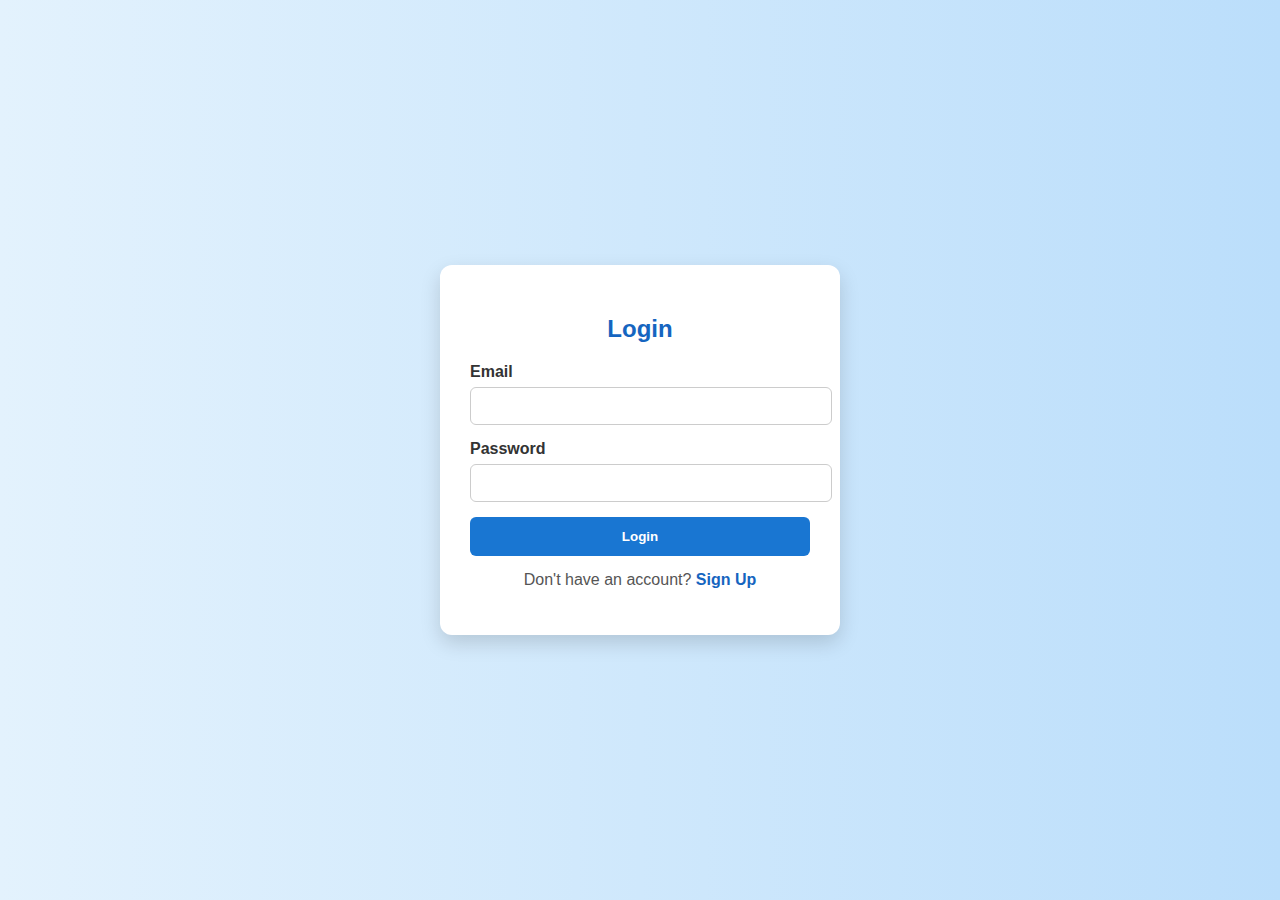
<file: index.html>
<!DOCTYPE html>
<html lang="en">
<head>
  <meta charset="UTF-8" />
  <meta name="viewport" content="width=device-width, initial-scale=1.0" />
  <title>Career Counseling | Login & Signup</title>
  <link rel="stylesheet" href="Index.css" />
  <script src="Index.js"></script>

</head>
<body>
  <div class="container">
    <div class="form-box">
      <h2 id="form-title">Login</h2>

      <form id="auth-form">
        <div class="input-group">
          <label for="email">Email</label>
          <input type="email" id="email" required />
        </div>

        <div class="input-group">
          <label for="password">Password</label>
          <input type="password" id="password" required />
        </div>

        <div class="input-group" id="name-group" style="display: none">
          <label for="name">Full Name</label>
          <input type="text" id="name" />
        </div>

        <button type="submit" class="btn">Login</button>

        <p class="toggle-text">
          Don't have an account?
          <a href="#" id="toggle-link">Sign Up</a>
        </p>
      </form>
    </div>
  </div>

  <script>
    const toggleLink = document.getElementById("toggle-link");
    const formTitle = document.getElementById("form-title");
    const authForm = document.getElementById("auth-form");
    const nameGroup = document.getElementById("name-group");
    const submitBtn = authForm.querySelector(".btn");

    let isLogin = true;

    toggleLink.addEventListener("click", (e) => {
      e.preventDefault();
      isLogin = !isLogin;

      formTitle.textContent = isLogin ? "Login" : "Sign Up";
      toggleLink.textContent = isLogin ? "Sign Up" : "Login";
      submitBtn.textContent = isLogin ? "Login" : "Sign Up";

      nameGroup.style.display = isLogin ? "none" : "block";
    });
  </script>
</body>
</html>
</file>
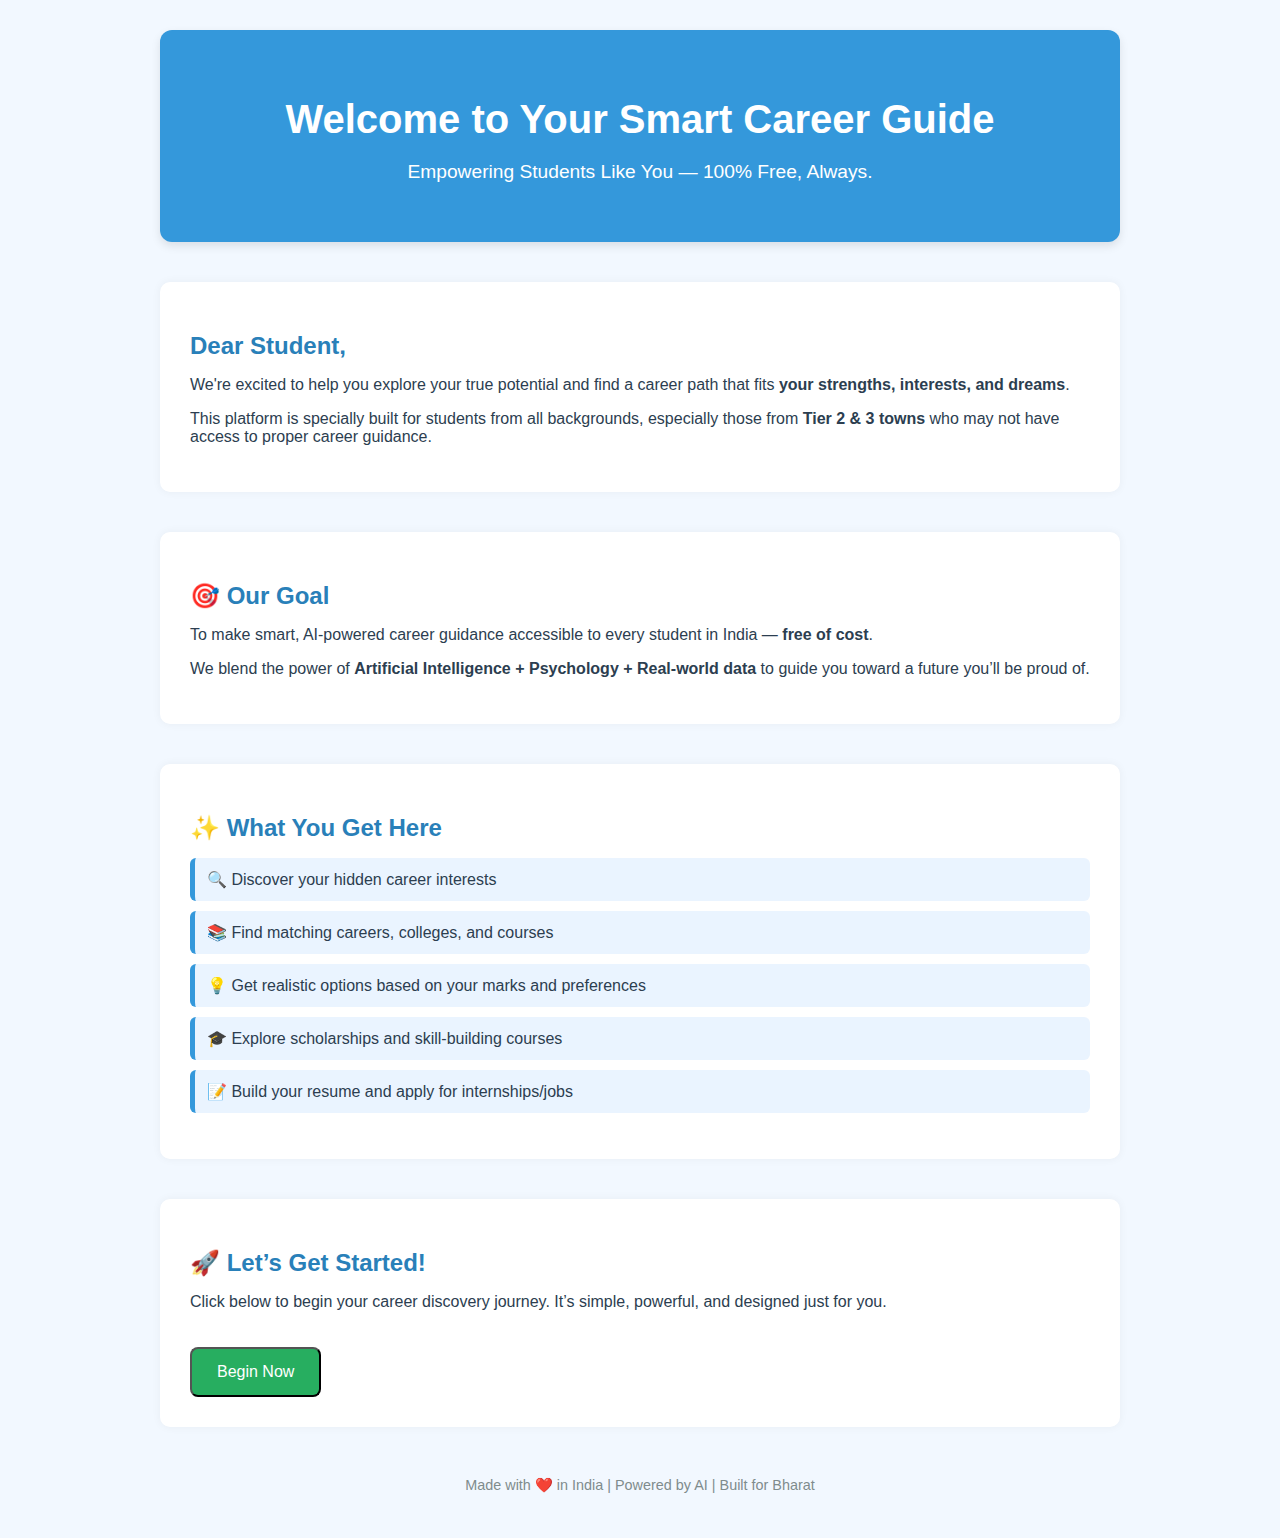
<file: firstpage.html>
<!DOCTYPE html>
<html lang="en">
<head>
  <meta charset="UTF-8" />
  <meta name="viewport" content="width=device-width, initial-scale=1.0"/>
  <title>Welcome | AI Career Counselling</title>
  <link rel="stylesheet" href="firstpag.css" />
</head>
<body>
  <div class="container">
    <header>
      <h1>Welcome to Your Smart Career Guide</h1>
      <p class="tagline">Empowering Students Like You — 100% Free, Always.</p>
    </header>

    <section class="intro">
      <h2>Dear Student,</h2>
      <p>We're excited to help you explore your true potential and find a career path that fits <strong>your strengths, interests, and dreams</strong>.</p>
      <p>This platform is specially built for students from all backgrounds, especially those from <strong>Tier 2 & 3 towns</strong> who may not have access to proper career guidance.</p>
    </section>

    <section class="vision">
      <h2>🎯 Our Goal</h2>
      <p>To make smart, AI-powered career guidance accessible to every student in India — <strong>free of cost</strong>.</p>
      <p>We blend the power of <strong>Artificial Intelligence + Psychology + Real-world data</strong> to guide you toward a future you’ll be proud of.</p>
    </section>

    <section class="features">
      <h2>✨ What You Get Here</h2>
      <ul>
        <li>🔍 Discover your hidden career interests</li>
        <li>📚 Find matching careers, colleges, and courses</li>
        <li>💡 Get realistic options based on your marks and preferences</li>
        <li>🎓 Explore scholarships and skill-building courses</li>
        <li>📝 Build your resume and apply for internships/jobs</li>
      </ul>
    </section>

    <section class="cta">
      <h2>🚀 Let’s Get Started!</h2>
      <p>Click below to begin your career discovery journey. It’s simple, powerful, and designed just for you.</p>
      <!-- <a href="profile.html" class="start-button">Begin Now</a> -->
      <!-- <a href="secondpage.html" class="start-button">Begin Now</a> -->
      <button class="start-button" onclick="window.location.href='secondppage.html'">Begin Now</button>


    </section>

    <footer>
      <p>Made with ❤️ in India | Powered by AI | Built for Bharat</p>
    </footer>
  </div>
</body>
</html>
</file>
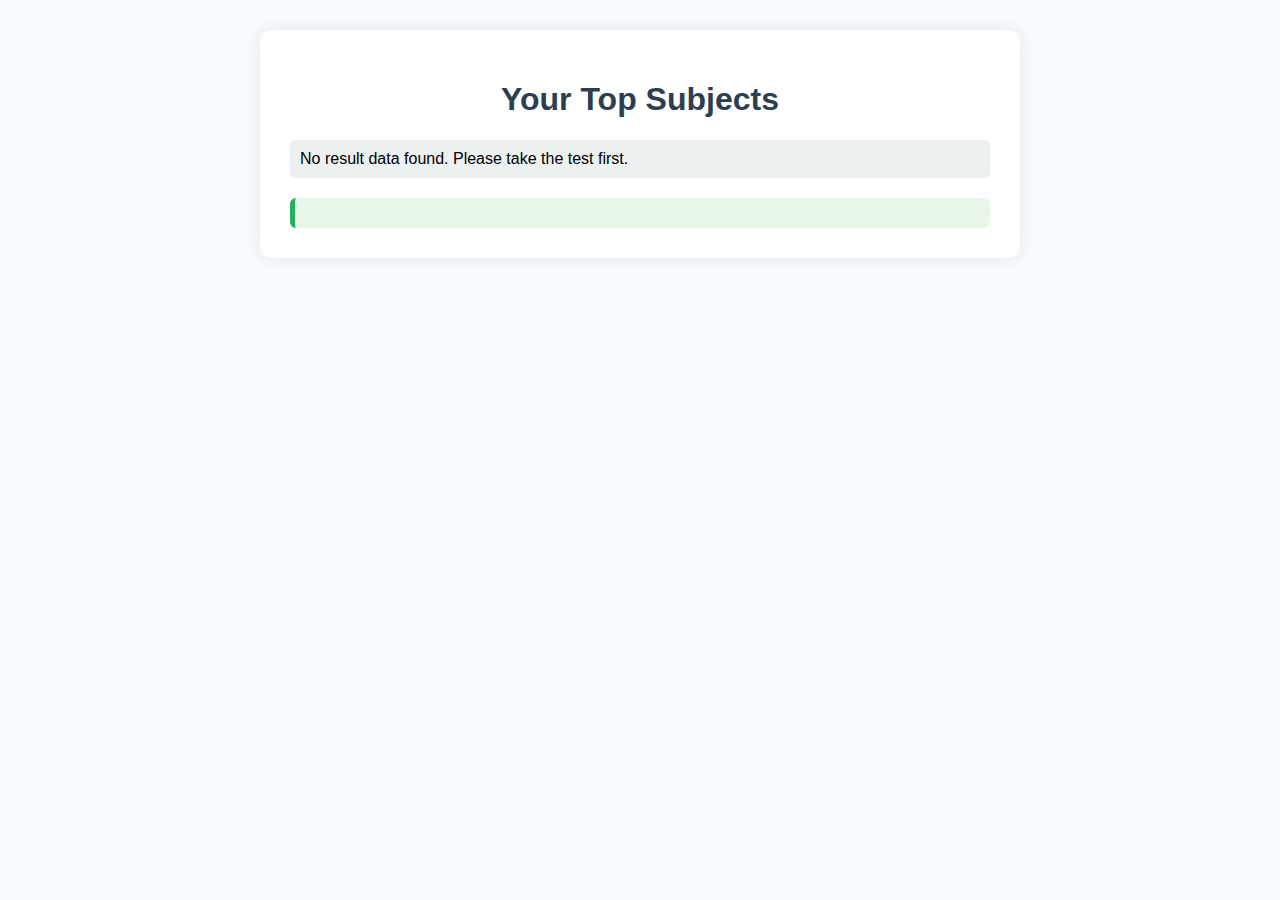
<file: fourpage.html>
<!DOCTYPE html>
<html lang="en">
<head>
  <meta charset="UTF-8" />
  <meta name="viewport" content="width=device-width, initial-scale=1.0"/>
  <title>Career Stream Suggestion</title>
  <style>
    body {
      font-family: 'Segoe UI', sans-serif;
      background-color: #f9fcff;
      margin: 0;
      padding: 30px;
    }
    .container {
      max-width: 700px;
      margin: auto;
      background: white;
      padding: 30px;
      border-radius: 12px;
      box-shadow: 0 0 15px rgba(0,0,0,0.1);
    }
    h1, h2 {
      color: #2c3e50;
      text-align: center;
    }
    ul {
      list-style: none;
      padding: 0;
    }
    li {
      background: #ecf0f1;
      margin: 8px 0;
      padding: 10px;
      border-radius: 5px;
    }
    .suggestion {
      background: #e8f5e9;
      border-left: 5px solid #27ae60;
      padding: 15px;
      font-size: 16px;
      margin-top: 20px;
      border-radius: 6px;
    }
  </style>
</head>
<body>
  <div class="container">
    <h1>Your Top Subjects</h1>
    <ul id="subjectList"></ul>
    <div id="careerSuggestion" class="suggestion"></div>
  </div>

  <script>
    const subjectList = document.getElementById('subjectList');
    const suggestionBox = document.getElementById('careerSuggestion');

    // Get data from localStorage
    const topSubjects = JSON.parse(localStorage.getItem("topSubjects")) || [];

    if (topSubjects.length === 0) {
      subjectList.innerHTML = "<li>No result data found. Please take the test first.</li>";
    } else {
      // Show top 3 subjects
      topSubjects.slice(0, 3).forEach(subject => {
        subjectList.innerHTML += `<li>${subject}</li>`;
      });

      const top = topSubjects[0];
      let suggestion = "";

      switch(top) {
        case "Mathematics":
          suggestion = "📘 Based on your top subject <strong>Mathematics</strong>, consider streams like <strong>B.Sc (Mathematics), Engineering, Actuarial Science, Data Science, or Commerce with Maths</strong>.";
          break;
        case "Hindi":
          suggestion = "📗 Your top subject is <strong>Hindi</strong>. You can pursue careers in <strong>Journalism, Literature, Translation, Civil Services, or Teaching</strong>.";
          break;
        case "English":
          suggestion = "📙 Excelling in <strong>English</strong> opens doors to <strong>Content Writing, Journalism, Teaching, Public Relations, or Law</strong>.";
          break;
        case "Social Studies":
          suggestion = "📕 With <strong>Social Studies</strong> as your strength, you might consider <strong>Commerce, Humanities, Law, Political Science, or Civil Services</strong>.";
          break;
        case "Physics":
          suggestion = "🔬 Your strength in <strong>Physics</strong> suits fields like <strong>Engineering, Research, Architecture, or Physical Sciences</strong>.";
          break;
        case "Chemistry":
          suggestion = "⚗️ Excelling in <strong>Chemistry</strong> can lead you to careers in <strong>Pharmacy, Medicine, Chemical Engineering, or Environmental Science</strong>.";
          break;
        case "Science":
          suggestion = "🔬 With <strong>Science</strong> as your top subject, consider streams like <strong>Medical, Engineering, Biotechnology, or Environmental Science</strong>.";
          break;
        default:
          suggestion = `📘 You're good in <strong>${top}</strong>. Explore career paths related to this subject.`;
          break;
      }

      suggestionBox.innerHTML = suggestion;
    }
  </script>
</body>
</html>
</file>
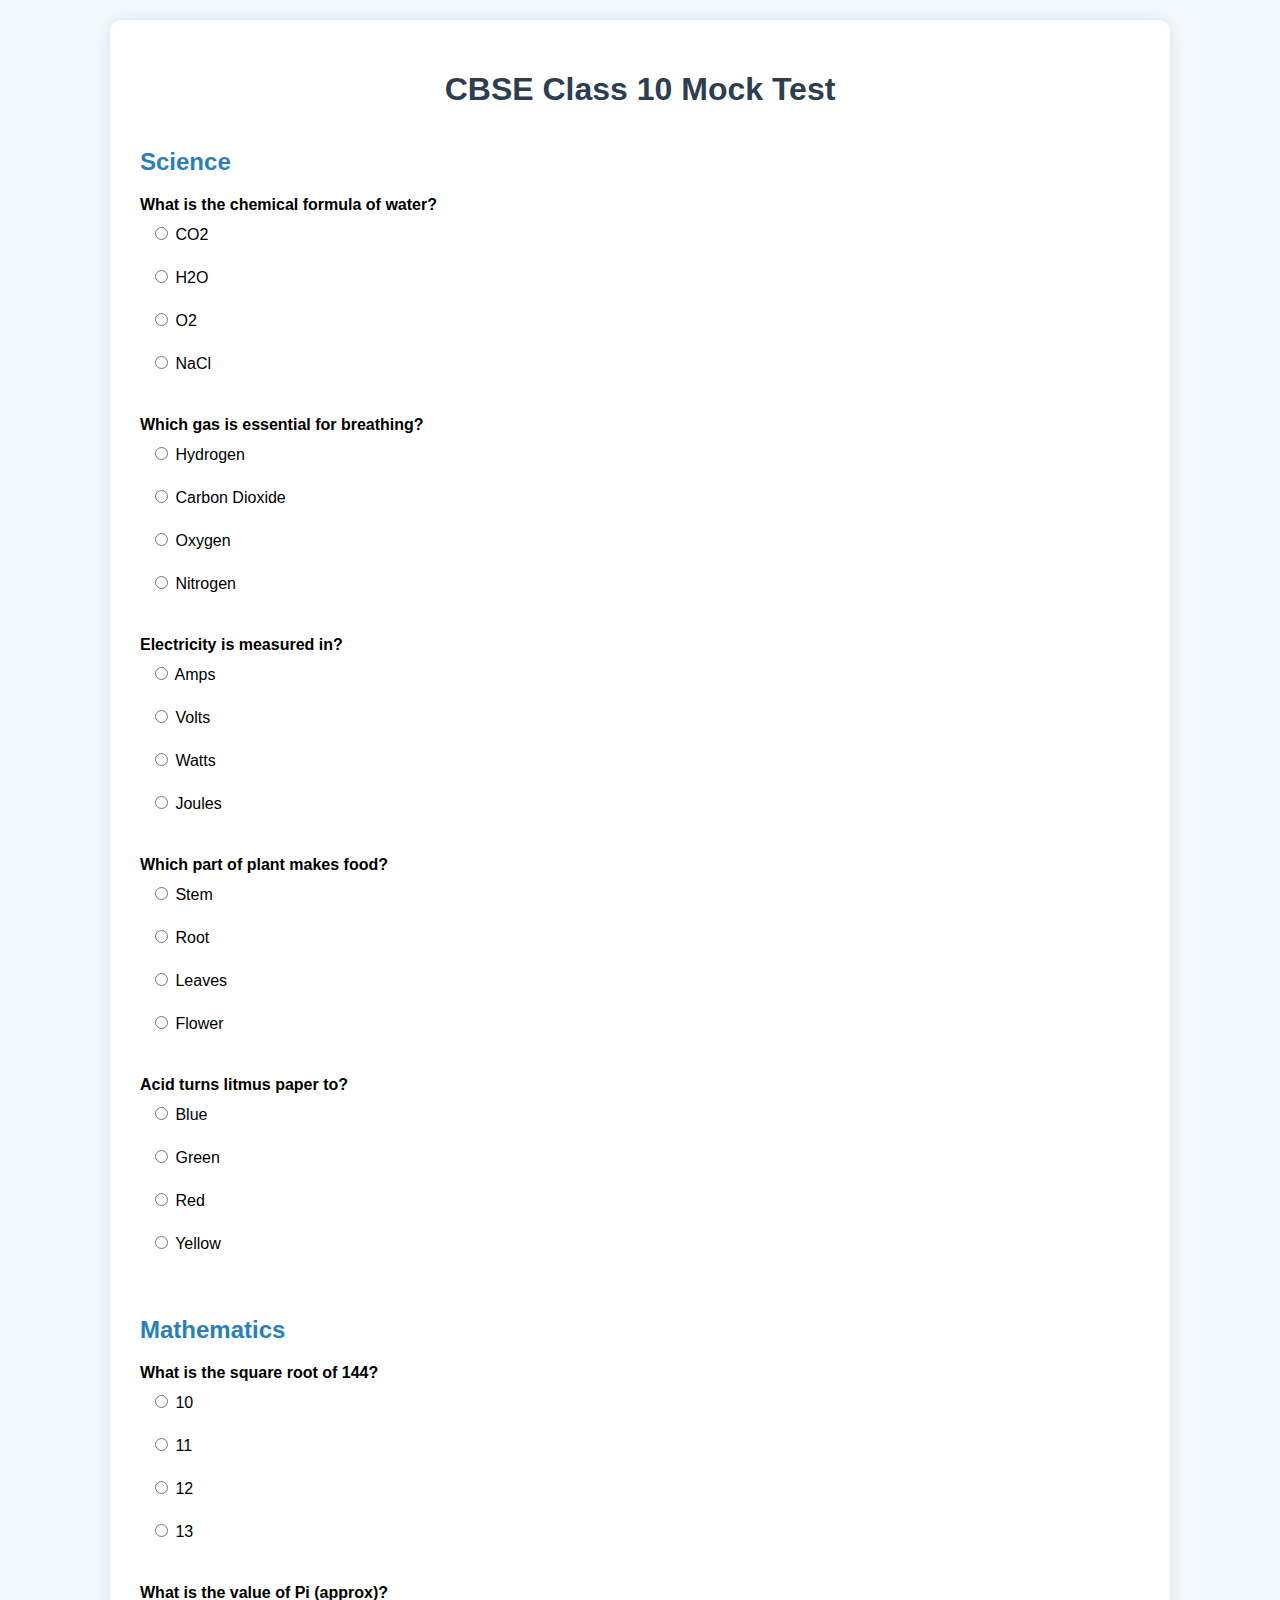
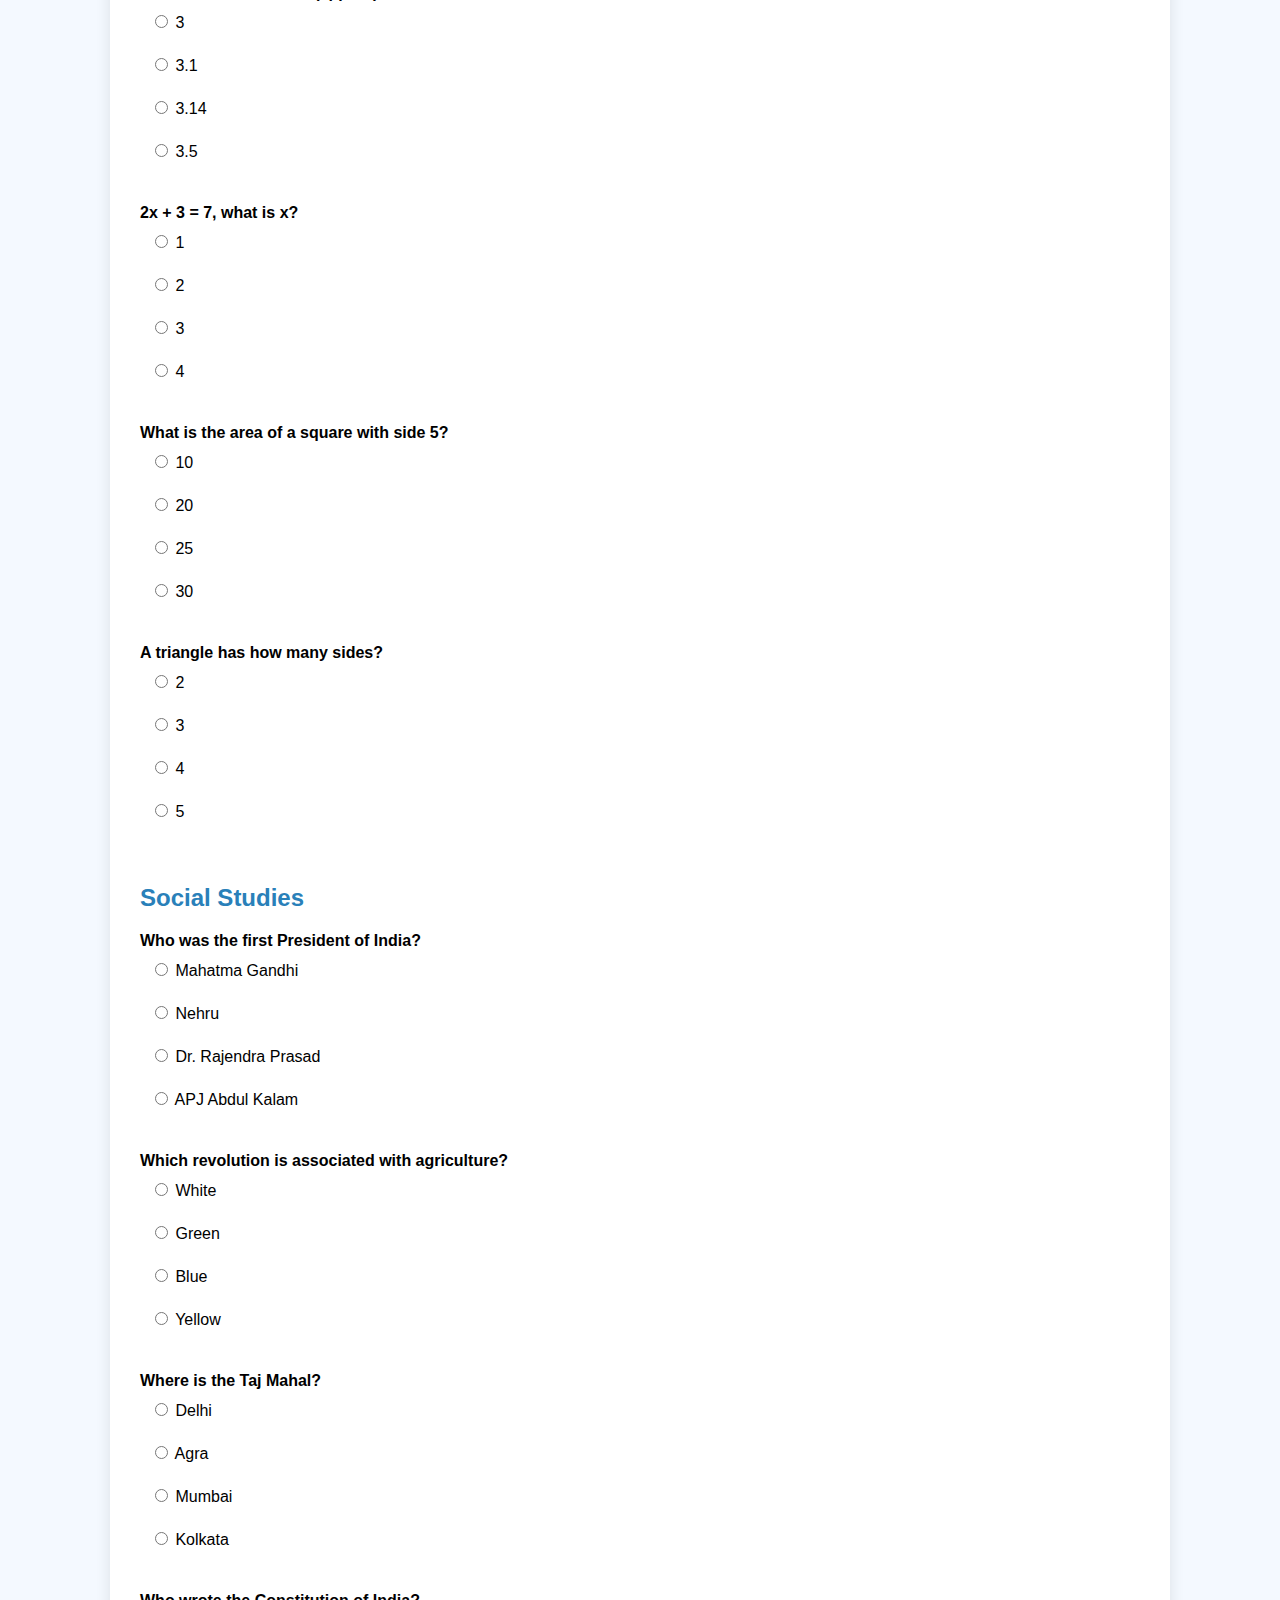
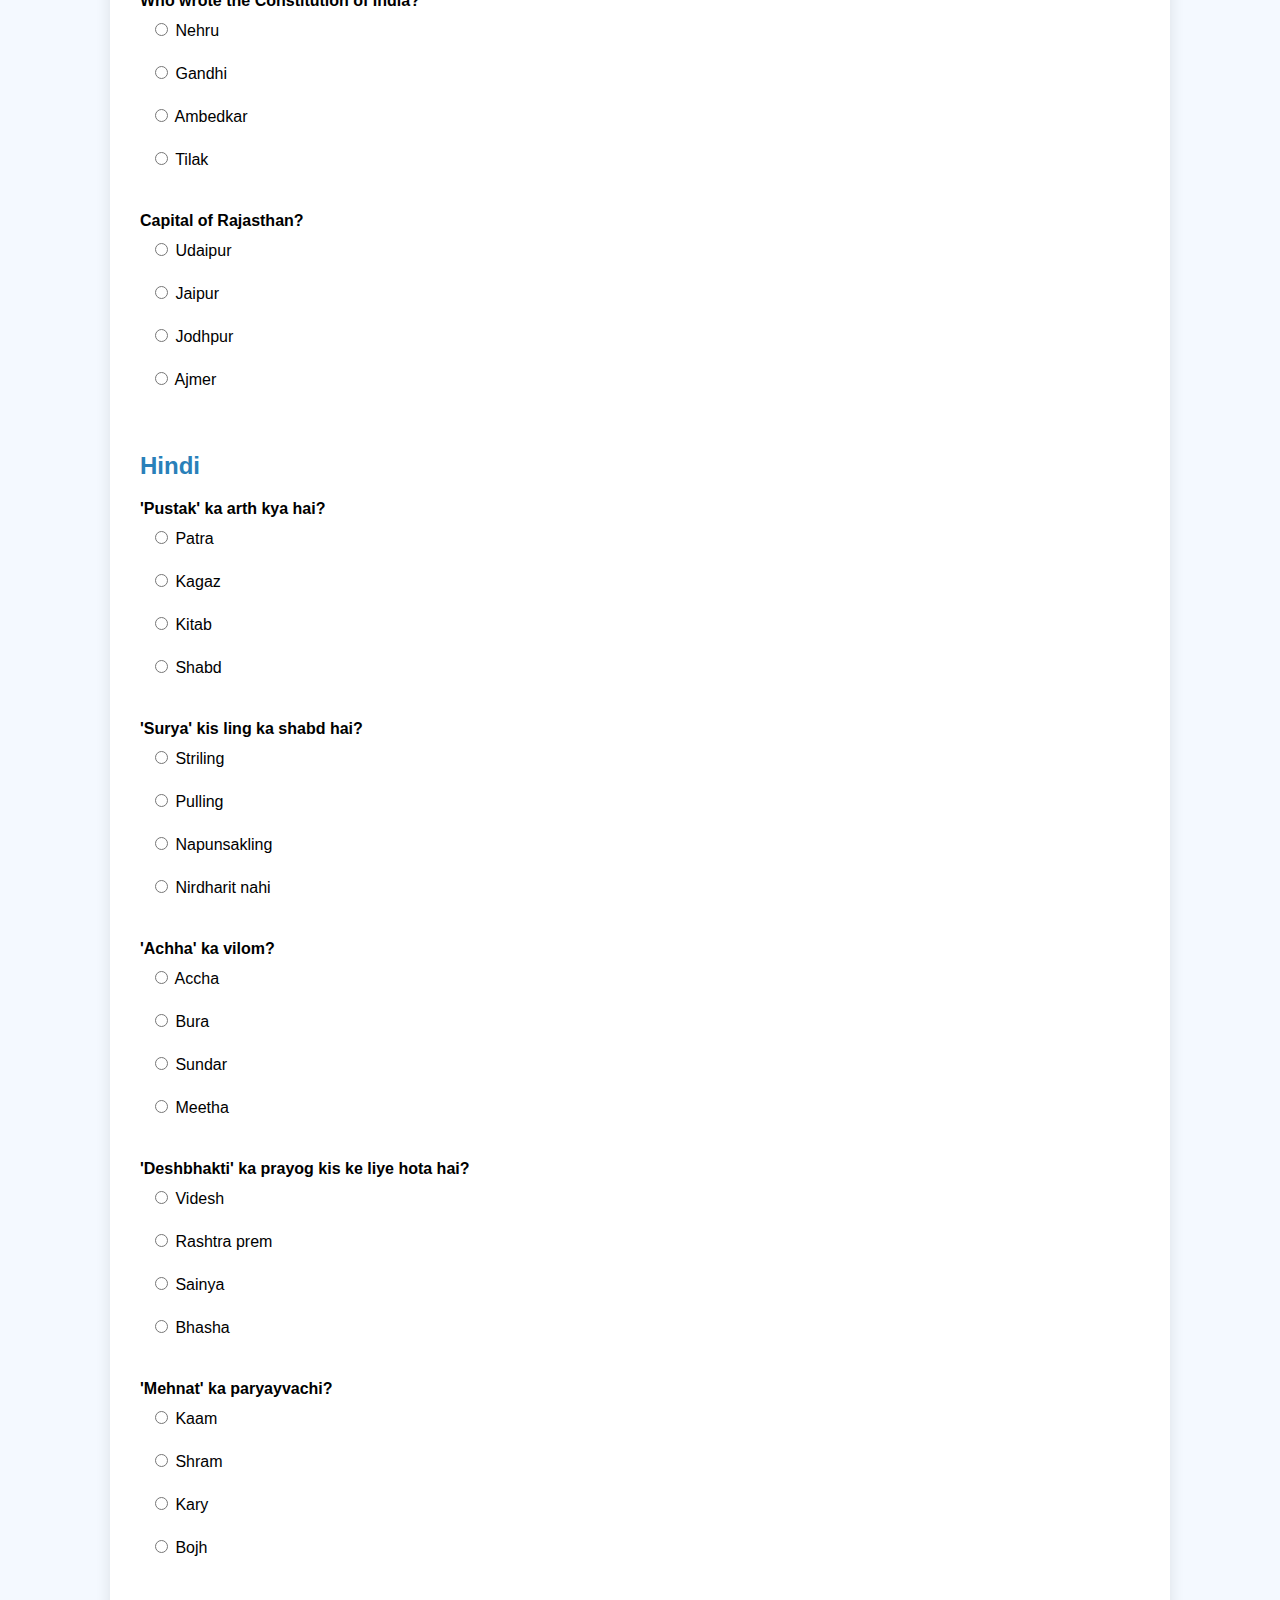
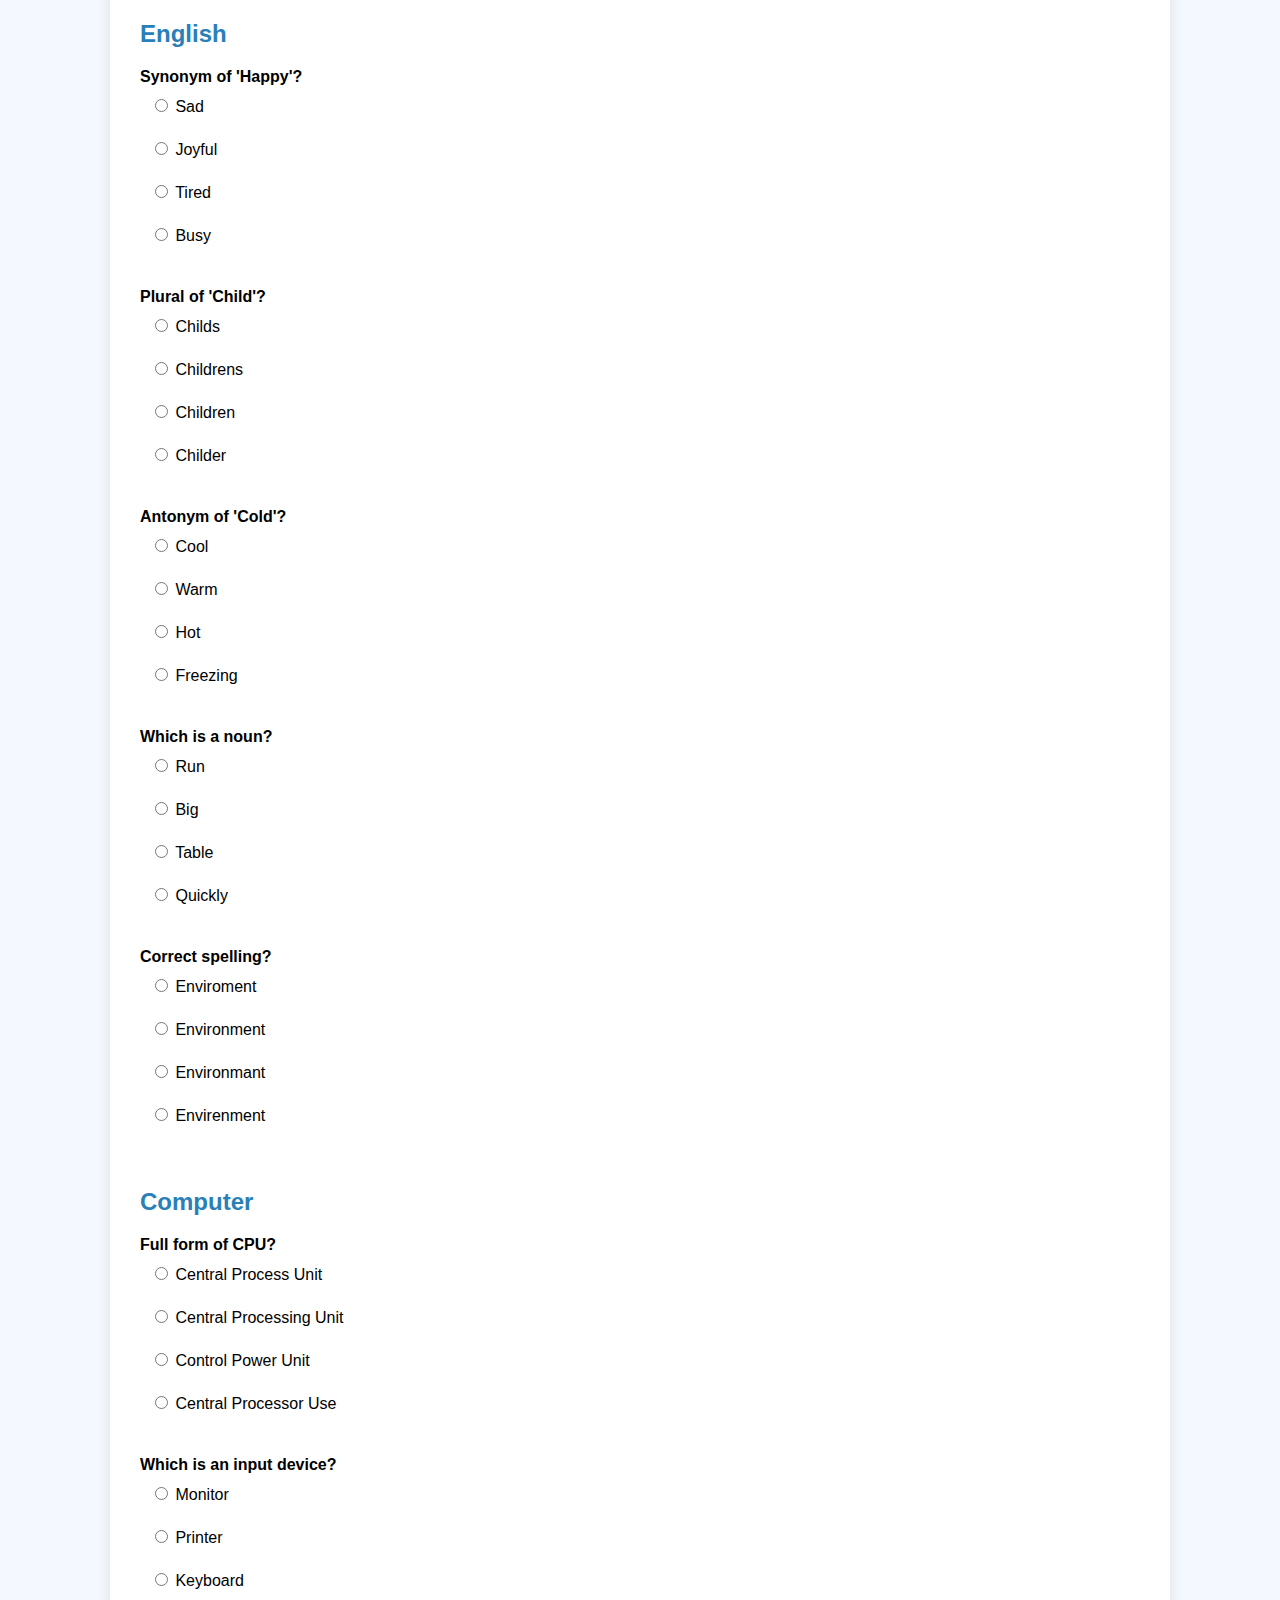
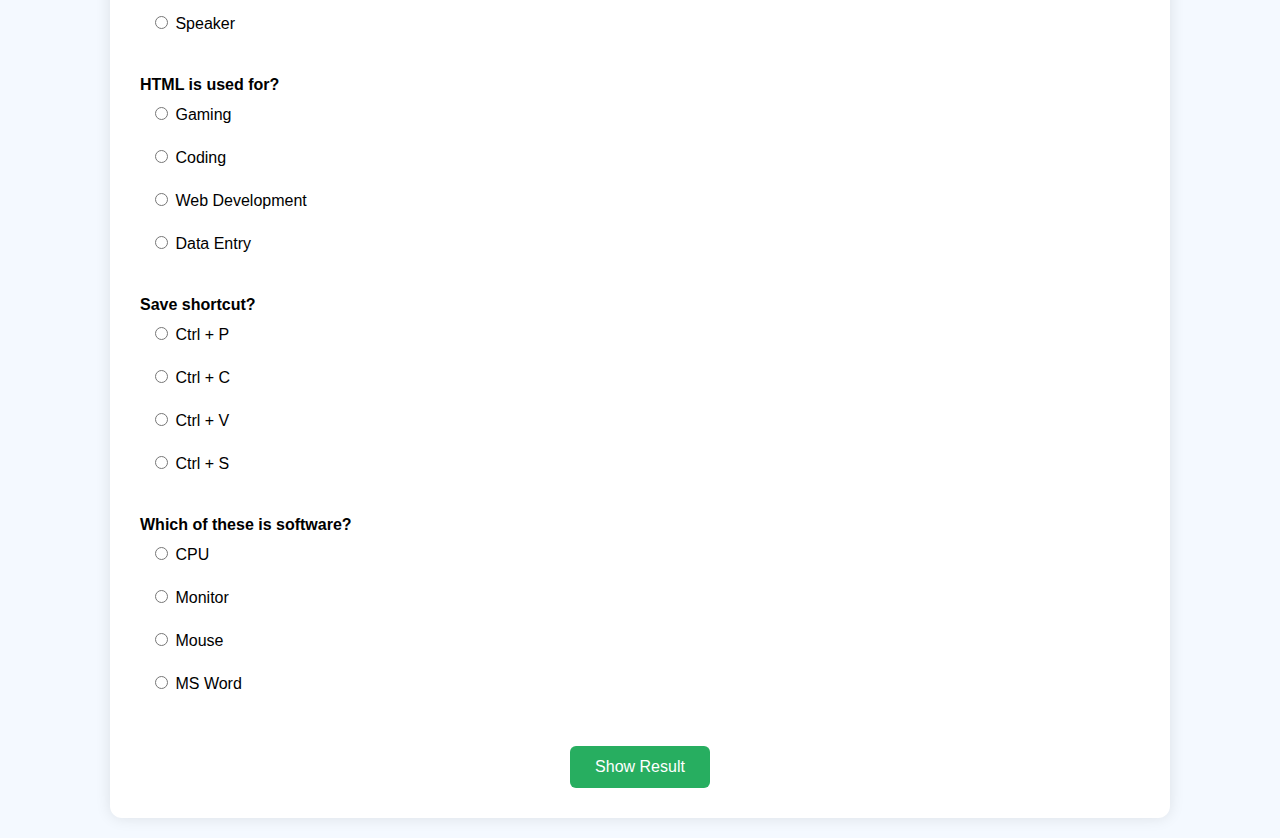
<file: paper10th.html>
<!DOCTYPE html>
<html lang="en">
<head>
  <meta charset="UTF-8" />
  <meta name="viewport" content="width=device-width, initial-scale=1.0" />
  <title>10th Grade Mock Test</title>
  <link rel="stylesheet" href="paper10t.css" />
  <script defer src="result10th.js"></script>
</head>
<body>
  <div class="container">
    <h1>CBSE Class 10 Mock Test</h1>
    <form id="quizForm">
      <div id="questions"></div>
      <button type="submit" class="submit-btn">Show Result</button>
    </form>
    <div id="result" class="result-box" style="display: none;"></div>
  </div>
</body>
</html>
</file>
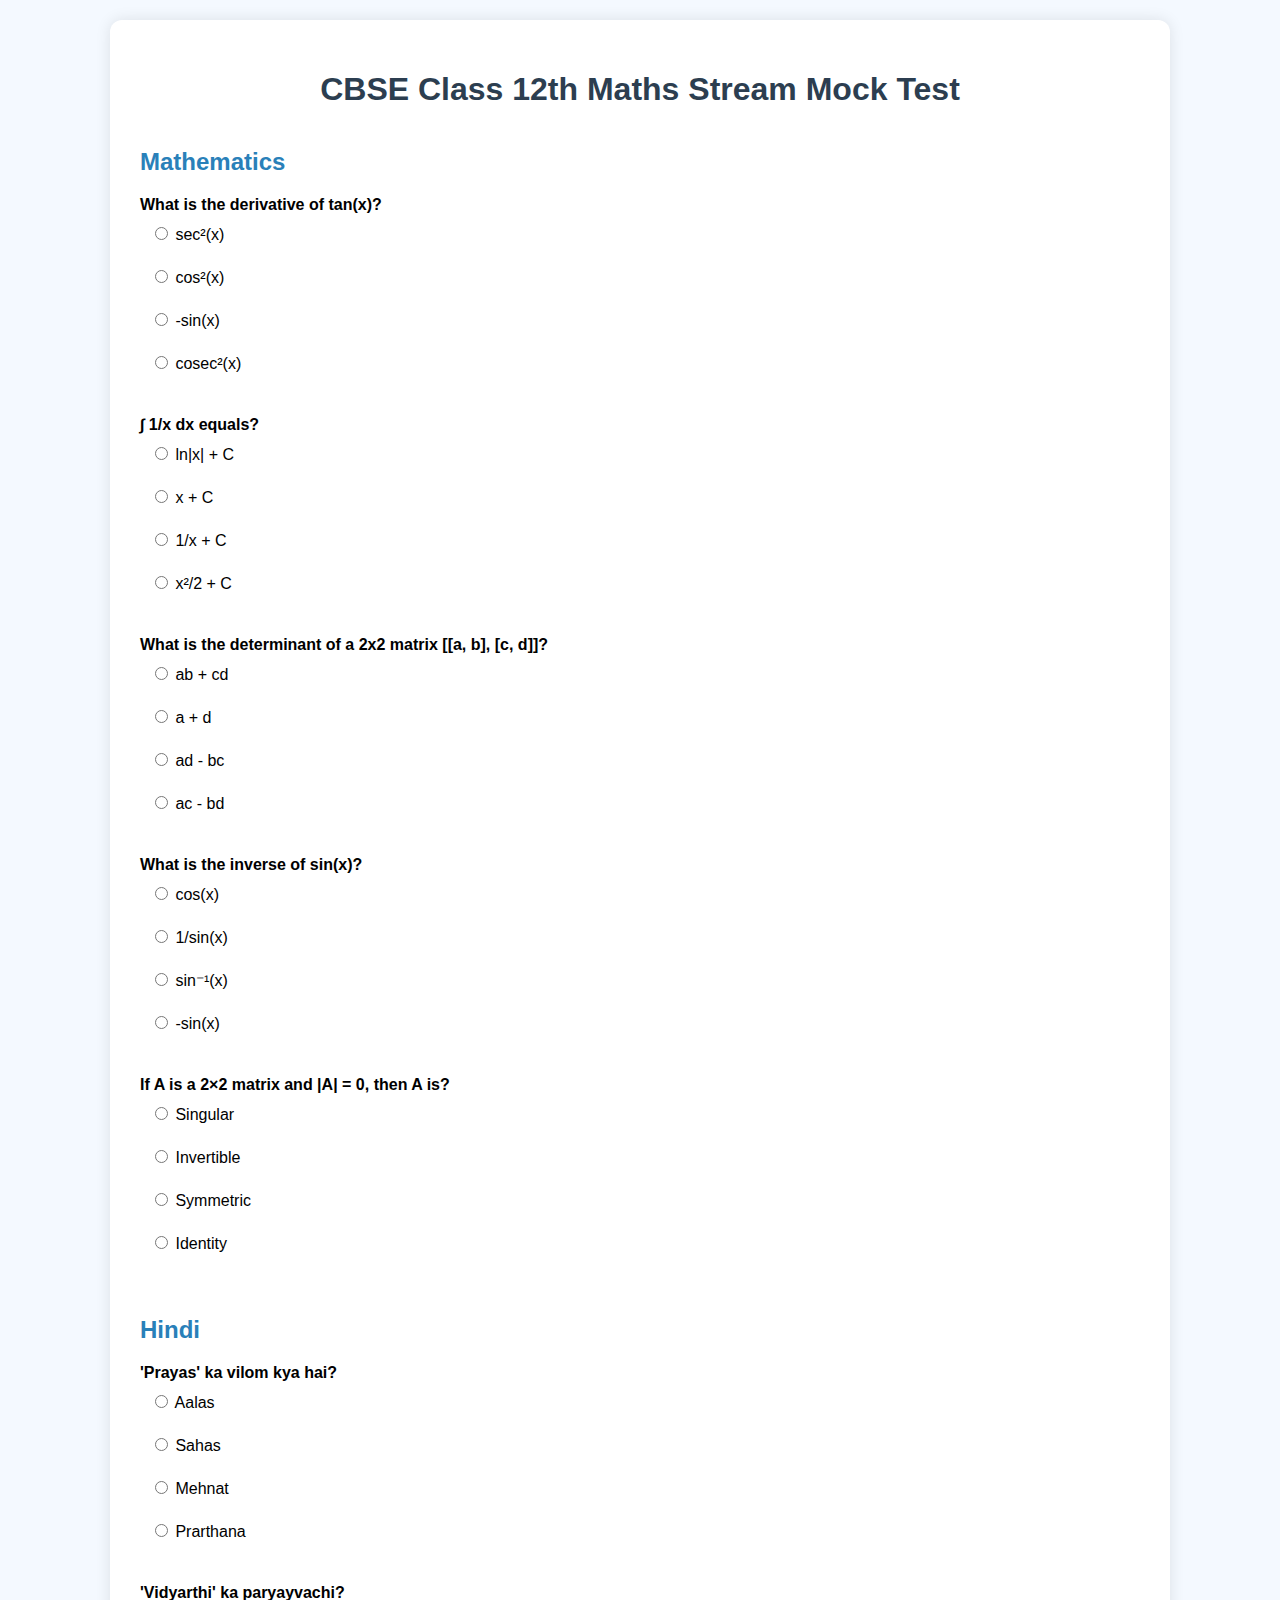
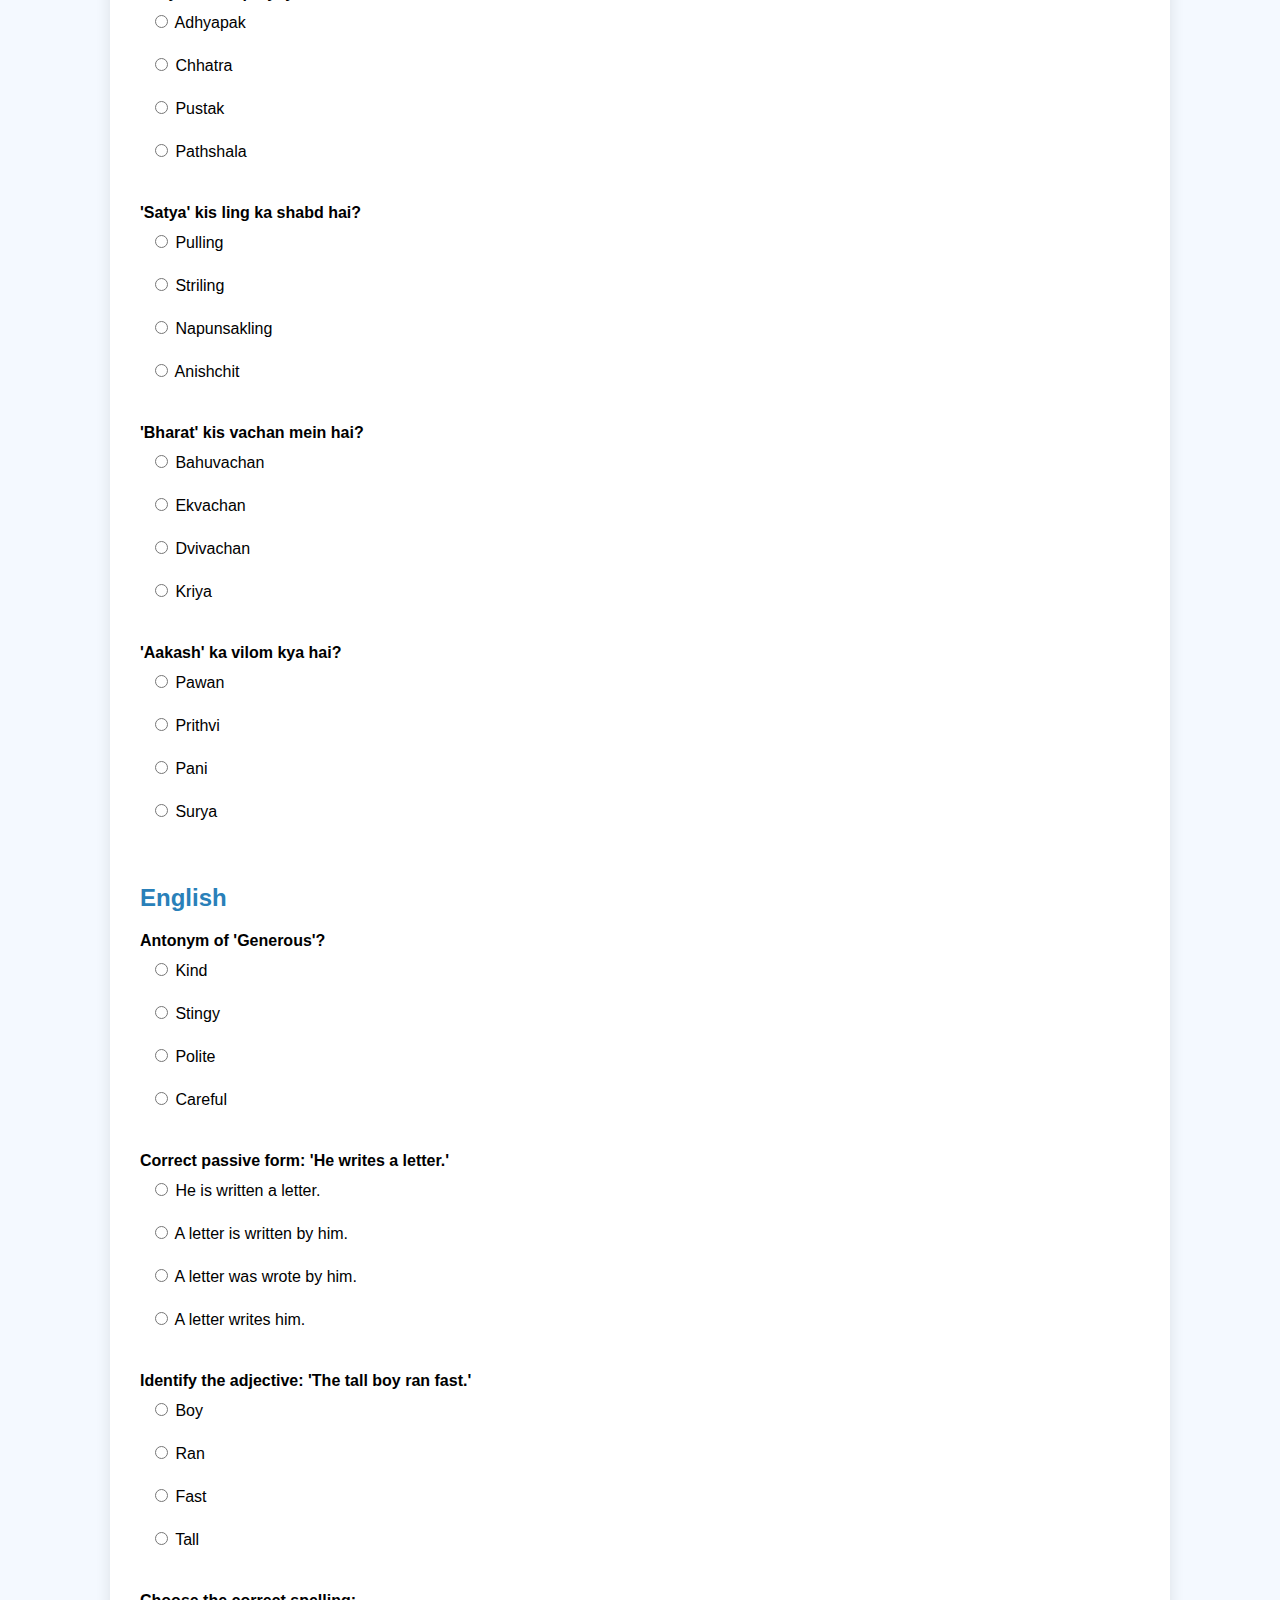
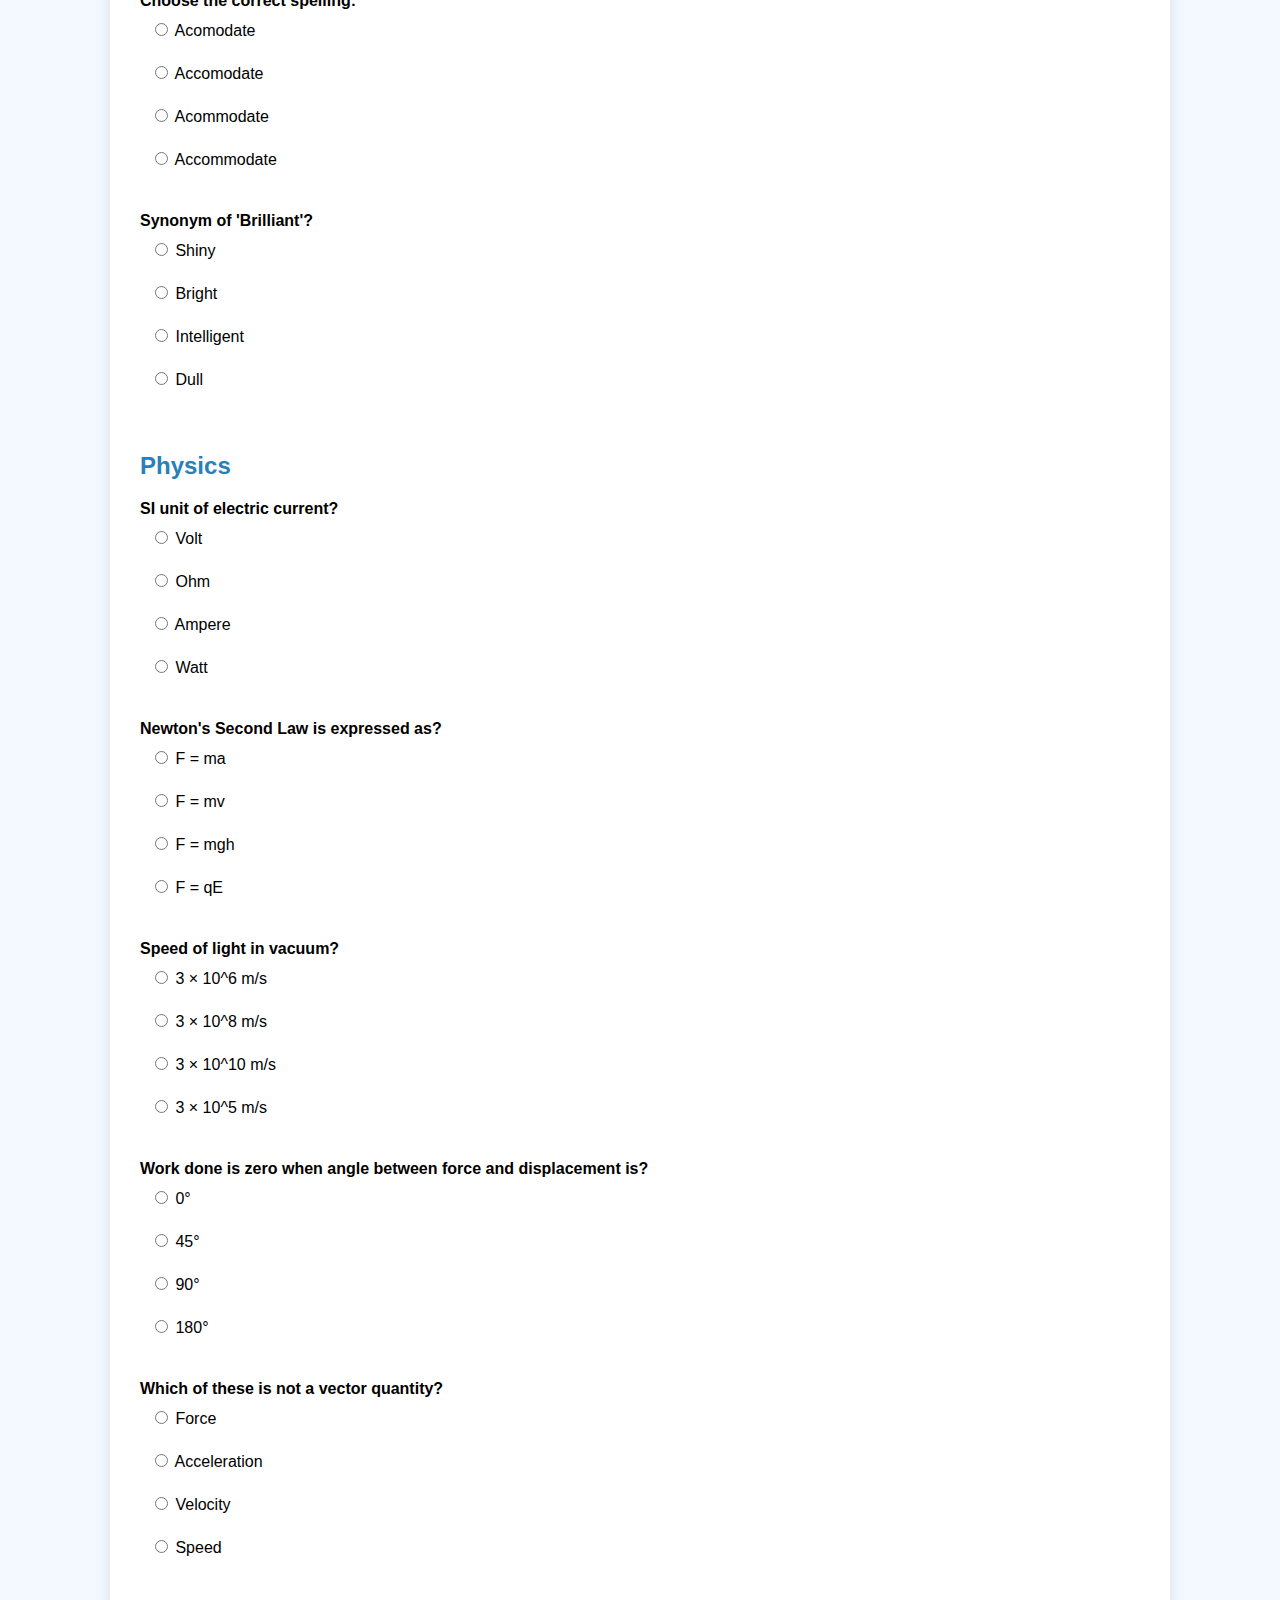
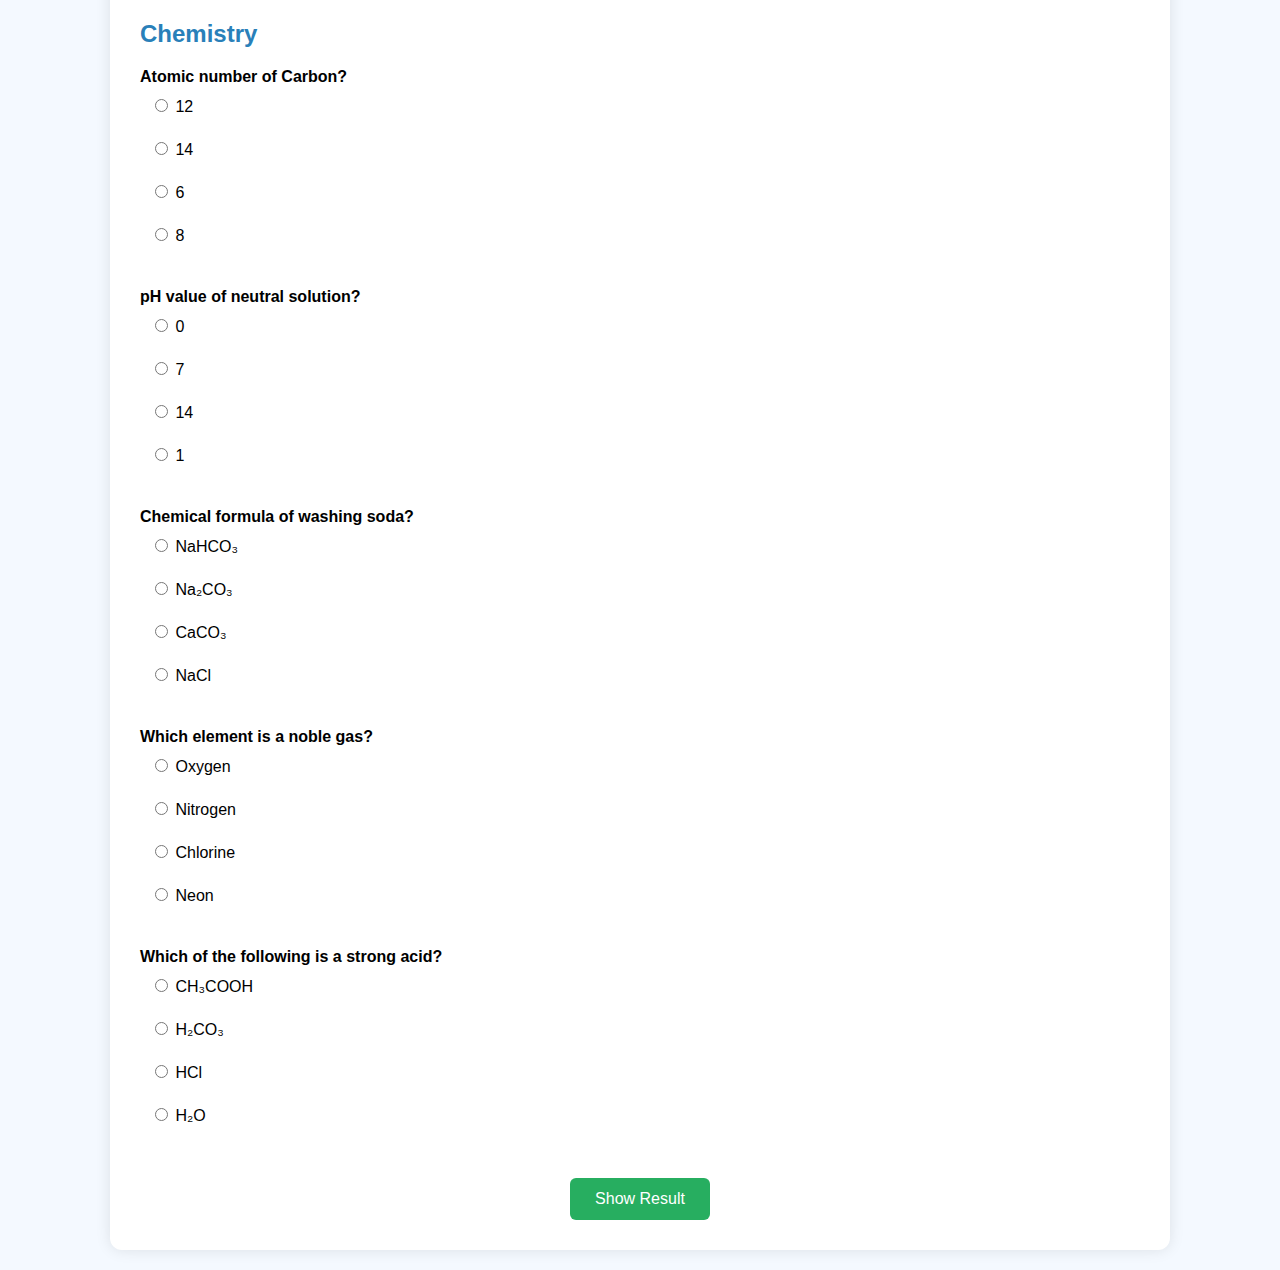
<file: paper12.html>
<!DOCTYPE html>
<html lang="en">
<head>
  <meta charset="UTF-8" />
  <meta name="viewport" content="width=device-width, initial-scale=1.0" />
  <title>12th Grade Maths Mock Test</title>
  <link rel="stylesheet" href="paper12t.css" />
  <script defer src="class12t.js"></script>
</head>
<body>
  <div class="container">
    <h1>CBSE Class 12th Maths Stream Mock Test</h1>
    <form id="quizForm">
      <div id="questions"></div>
      <button type="submit" class="submit-btn">Show Result</button>
    </form>
    <div id="result" class="result-box" style="display: none;"></div>
  </div>
</body>
</html>
</file>
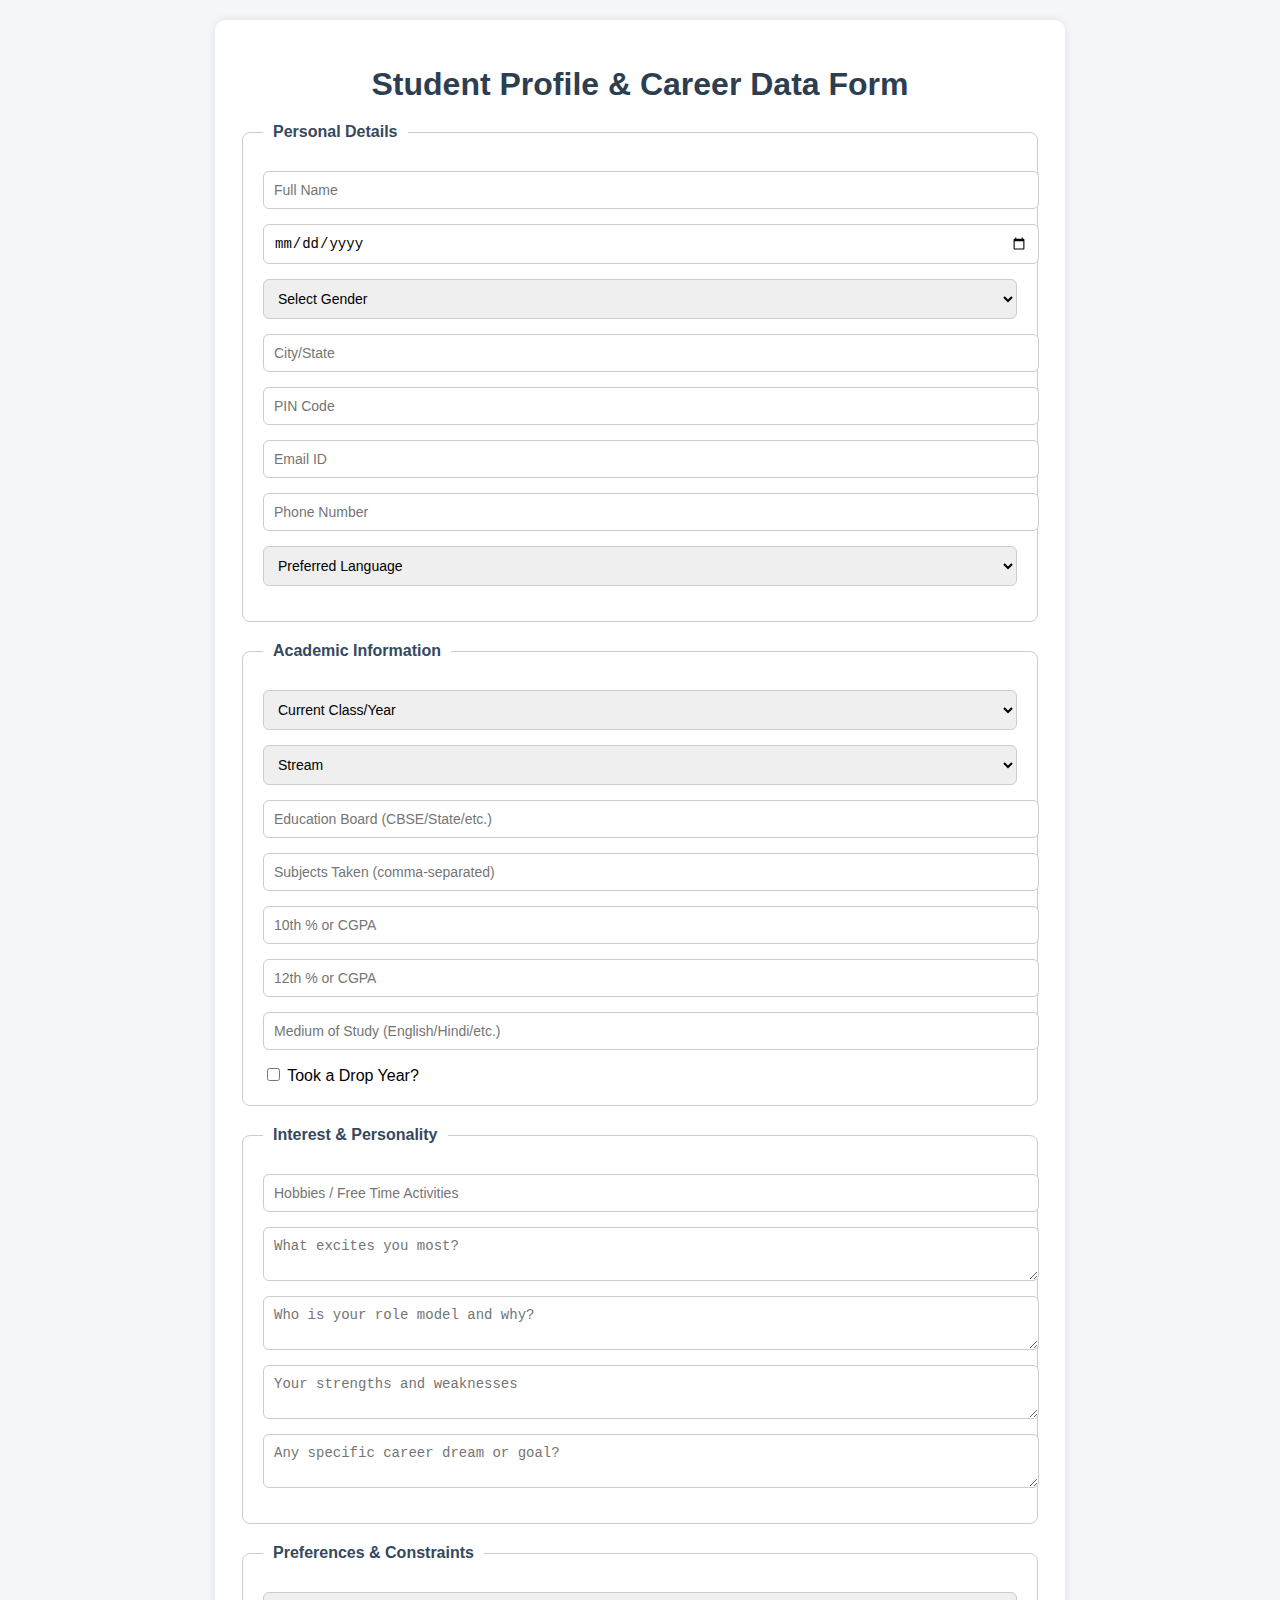
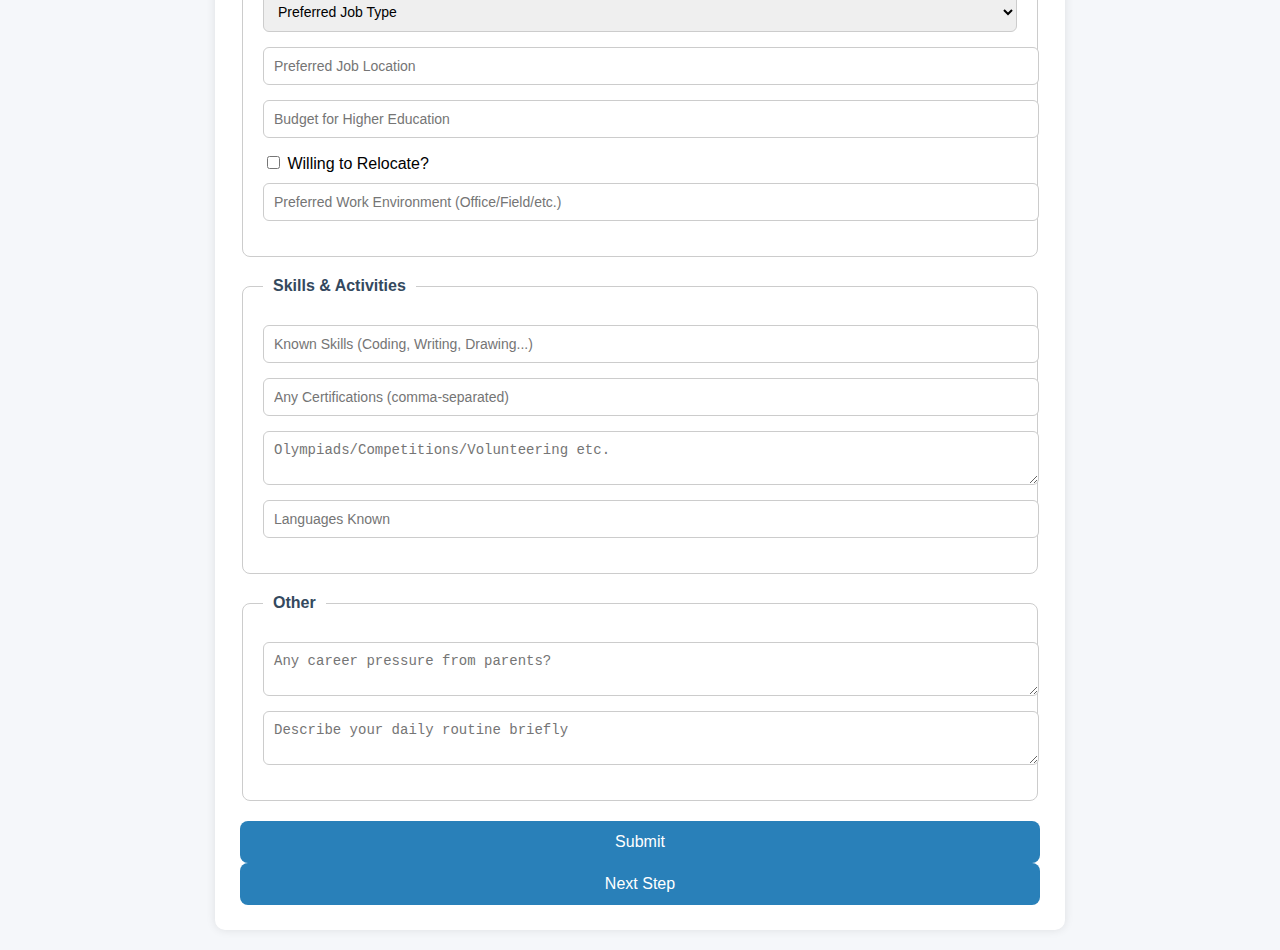
<file: secondppage.html>
<!DOCTYPE html>
<html lang="en">
<head>
  <meta charset="UTF-8">
  <meta name="viewport" content="width=device-width, initial-scale=1.0">
  <title>Student Profile Form</title>
  <link rel="stylesheet" href="secondpag.css">
</head>
<body>
  <div class="form-container">
    <h1>Student Profile & Career Data Form</h1>
    <form id="studentForm">
      <fieldset>
        <legend>Personal Details</legend>
        <input type="text" name="fullName" placeholder="Full Name" required>
        <input type="date" name="dob" placeholder="Date of Birth" required>
        <select name="gender" required>
          <option value="">Select Gender</option>
          <option>Male</option>
          <option>Female</option>
          <option>Other</option>
        </select>
        <input type="text" name="location" placeholder="City/State" required>
        <input type="text" name="pincode" placeholder="PIN Code" required>
        <input type="email" name="email" placeholder="Email ID" required>
        <input type="tel" name="phone" placeholder="Phone Number" required>
        <select name="language" required>
          <option value="">Preferred Language</option>
          <option>English</option>
          <option>Hindi</option>
          <option>Other</option>
        </select>
      </fieldset>

      <fieldset>
        <legend>Academic Information</legend>
        <select name="classLevel" required>
          <option value="">Current Class/Year</option>
          <option>10th</option>
          <option>12th</option>
          <option>1st Year UG</option>
          <option>2nd Year UG</option>
          <option>3rd Year UG</option>
        </select>
        <select name="stream" required>
          <option value="">Stream</option>
          <option>Science</option>
          <option>Commerce</option>
          <option>Arts</option>
        </select>
        <input type="text" name="board" placeholder="Education Board (CBSE/State/etc.)" required>
        <input type="text" name="subjects" placeholder="Subjects Taken (comma-separated)" required>
        <input type="number" name="marks10" placeholder="10th % or CGPA" required>
        <input type="number" name="marks12" placeholder="12th % or CGPA">
        <input type="text" name="medium" placeholder="Medium of Study (English/Hindi/etc.)">
        <input type="checkbox" name="dropYear"> Took a Drop Year?
      </fieldset>

      <fieldset>
        <legend>Interest & Personality</legend>
        <input type="text" name="hobbies" placeholder="Hobbies / Free Time Activities">
        <textarea name="excitement" placeholder="What excites you most?"></textarea>
        <textarea name="roleModel" placeholder="Who is your role model and why?"></textarea>
        <textarea name="strengths" placeholder="Your strengths and weaknesses"></textarea>
        <textarea name="careerGoal" placeholder="Any specific career dream or goal?"></textarea>
      </fieldset>

      <fieldset>
        <legend>Preferences & Constraints</legend>
        <select name="jobType">
          <option value="">Preferred Job Type</option>
          <option>Government</option>
          <option>Private</option>
          <option>Startup</option>
          <option>Freelance</option>
        </select>
        <input type="text" name="locationPreference" placeholder="Preferred Job Location">
        <input type="text" name="budget" placeholder="Budget for Higher Education">
        <label><input type="checkbox" name="relocate"> Willing to Relocate?</label>
        <input type="text" name="workEnvironment" placeholder="Preferred Work Environment (Office/Field/etc.)">
      </fieldset>

      <fieldset>
        <legend>Skills & Activities</legend>
        <input type="text" name="skills" placeholder="Known Skills (Coding, Writing, Drawing...)">
        <input type="text" name="certifications" placeholder="Any Certifications (comma-separated)">
        <textarea name="achievements" placeholder="Olympiads/Competitions/Volunteering etc."></textarea>
        <input type="text" name="languagesKnown" placeholder="Languages Known">
      </fieldset>

      <fieldset>
        <legend>Other</legend>
        <textarea name="parentalInfluence" placeholder="Any career pressure from parents?"></textarea>
        <textarea name="dailySchedule" placeholder="Describe your daily routine briefly"></textarea>
      </fieldset>

      <button type="submit">Submit</button>
       <button class="Next Step" onclick="window.location.href='thirdpage.html'">Next Step</button>
    </form>
  </div>
</body>
</html>
</file>
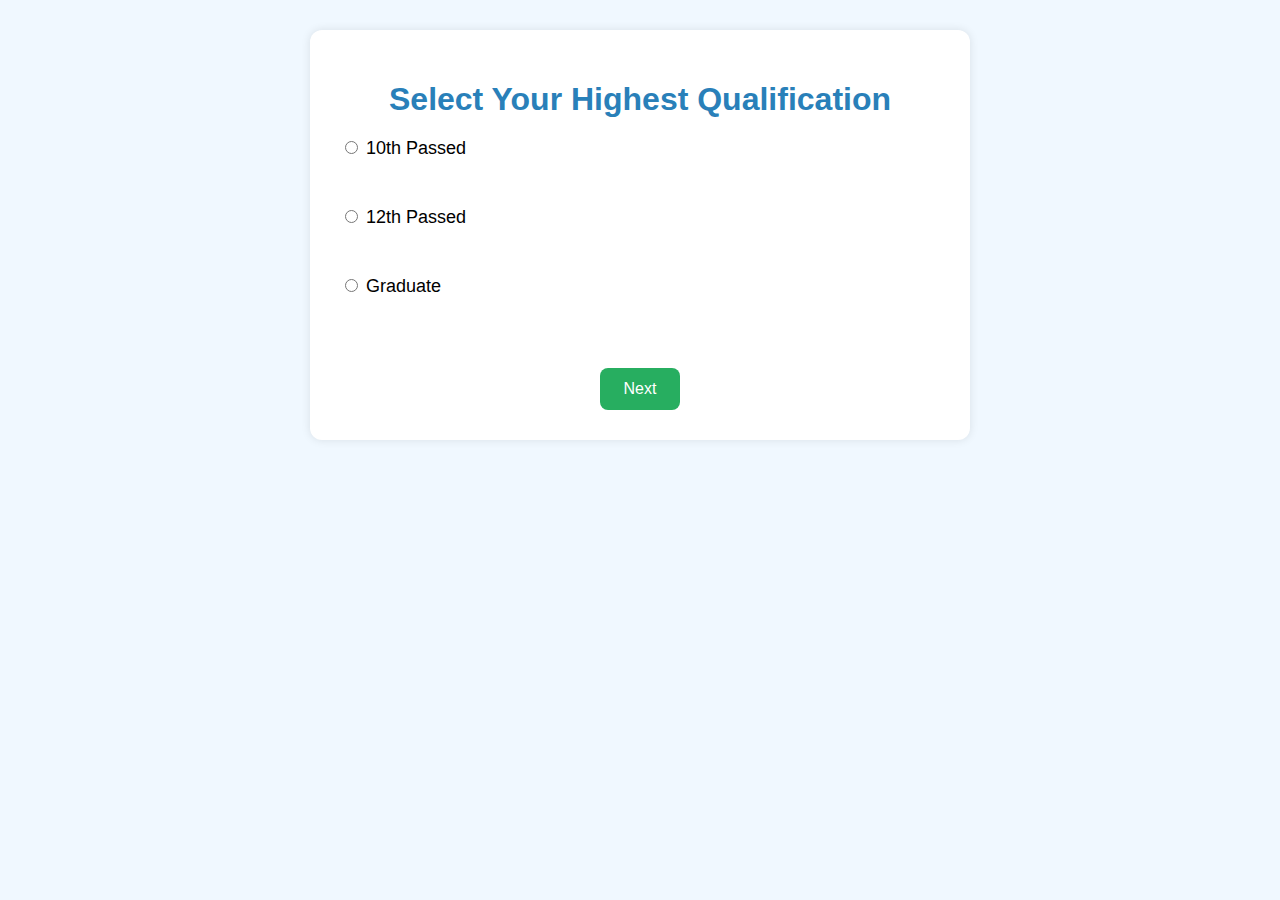
<file: thirdpage.html>
<!DOCTYPE html>
<html lang="en">
<head>
  <meta charset="UTF-8" />
  <meta name="viewport" content="width=device-width, initial-scale=1.0"/>
  <title>Select Qualification</title>
  <link rel="stylesheet" href="thirdpag.css" />
</head>
<body>
  <div class="container">
    <h1>Select Your Highest Qualification</h1>
    <form id="qualificationForm">
      <label>
        <input type="radio" name="qualification" value="10th Passed" required> 10th Passed
      </label><br>
      <label>
        <input type="radio" name="qualification" value="12th Passed"> 12th Passed
      </label><br>
      <label>
        <input type="radio" name="qualification" value="Graduate"> Graduate
      </label><br><br>

      <button type="button" onclick="goNext()">Next</button>
    </form>
  </div>

  <script>
    function goNext() {
      const selected = document.querySelector('input[name="qualification"]:checked');
      if (selected) {
        const value = selected.value;
        if (value === "10th Passed") {
          window.location.href = "paper10th.html";
        } else if (value === "12th Passed") {
          window.location.href = "paper12.html";
        } else if (value === "Graduate") {
          window.location.href = "papergraduate.html";
        }
      } else {
        alert("Please select your qualification before continuing.");
      }
    }
  </script>
</body>
</html>
</file>
<file: Index.css>
/* styles.css */
body {
  font-family: 'Segoe UI', Tahoma, Geneva, Verdana, sans-serif;
  background: linear-gradient(to right, #e3f2fd, #bbdefb);
  margin: 0;
  display: flex;
  justify-content: center;
  align-items: center;
  height: 100vh;
}

.container {
  width: 100%;
  max-width: 400px;
  padding: 20px;
}

.form-box {
  background-color: #fff;
  padding: 30px;
  border-radius: 12px;
  box-shadow: 0 8px 20px rgba(0, 0, 0, 0.15);
}

h2 {
  text-align: center;
  margin-bottom: 20px;
  color: #1565c0;
}

.input-group {
  margin-bottom: 15px;
}

.input-group label {
  display: block;
  margin-bottom: 6px;
  font-weight: 600;
  color: #333;
}

.input-group input {
  width: 100%;
  padding: 10px;
  border: 1px solid #ccc;
  border-radius: 6px;
  font-size: 14px;
}

.btn {
  width: 100%;
  padding: 12px;
  background-color: #1976d2;
  color: white;
  font-weight: bold;
  border: none;
  border-radius: 6px;
  cursor: pointer;
  transition: background-color 0.3s ease;
}

.btn:hover {
  background-color: #0d47a1;
}

.toggle-text {
  margin-top: 15px;
  text-align: center;
  color: #555;
}

.toggle-text a {
  color: #1565c0;
  text-decoration: none;
  font-weight: bold;
}
</file>
<file: firstpag.css>
body {
  font-family: 'Segoe UI', sans-serif;
  background-color: #f2f8ff;
  color: #2c3e50;
  margin: 0;
  padding: 0;
}

.container {
  max-width: 960px;
  margin: auto;
  padding: 30px;
}

header {
  text-align: center;
  background-color: #3498db;
  color: white;
  padding: 40px 20px;
  border-radius: 12px;
  box-shadow: 0 4px 10px rgba(0,0,0,0.1);
}

header h1 {
  font-size: 2.5em;
  margin-bottom: 10px;
}

.tagline {
  font-size: 1.2em;
  font-weight: 400;
}

section {
  margin: 40px 0;
  background-color: white;
  padding: 30px;
  border-radius: 10px;
  box-shadow: 0 0 10px rgba(0,0,0,0.05);
}

section h2 {
  color: #2980b9;
  margin-bottom: 15px;
}

ul {
  list-style: none;
  padding: 0;
}

ul li {
  background: #eaf4ff;
  margin: 10px 0;
  padding: 12px;
  border-left: 5px solid #3498db;
  border-radius: 6px;
}

.start-button {
  display: inline-block;
  background-color: #27ae60;
  color: white;
  padding: 14px 25px;
  font-size: 16px;
  text-decoration: none;
  border-radius: 8px;
  margin-top: 20px;
  transition: 0.3s;
}

.start-button:hover {
  background-color: #1e874b;
}

footer {
  text-align: center;
  font-size: 0.9em;
  color: #7f8c8d;
  margin-top: 50px;
}
</file>
<file: paper10t.css>
body {
  font-family: 'Segoe UI', sans-serif;
  background-color: #f4f9ff;
  margin: 0;
  padding: 20px;
}

.container {
  max-width: 1000px;
  margin: auto;
  background: white;
  padding: 30px;
  border-radius: 12px;
  box-shadow: 0 0 15px rgba(0, 0, 0, 0.1);
}

h1 {
  text-align: center;
  color: #2c3e50;
}

h2 {
  color: #2980b9;
  margin-top: 40px;
}

.question {
  margin-bottom: 20px;
}

.question p {
  margin-bottom: 10px;
}

label {
  display: block;
  margin-left: 10px;
  margin-bottom: 5px;
  cursor: pointer;
}

.submit-btn, .next-btn {
  background-color: #27ae60;
  color: white;
  padding: 12px 25px;
  font-size: 16px;
  border: none;
  border-radius: 6px;
  cursor: pointer;
  display: block;
  margin: 30px auto 0;
  transition: background-color 0.3s ease;
}

.submit-btn:hover {
  background-color: #1f8a4c;
}

.next-btn {
  background-color: #3498db;
  margin-top: 20px;
}

.next-btn:hover {
  background-color: #2980b9;
}

.result-box {
  margin-top: 40px;
  background: #ecf9ec;
  border: 2px solid #2ecc71;
  padding: 20px;
  border-radius: 8px;
}
</file>
<file: paper12t.css>
body {
  font-family: 'Segoe UI', sans-serif;
  background-color: #f4f9ff;
  margin: 0;
  padding: 20px;
}

.container {
  max-width: 1000px;
  margin: auto;
  background: white;
  padding: 30px;
  border-radius: 12px;
  box-shadow: 0 0 15px rgba(0, 0, 0, 0.1);
}

h1 {
  text-align: center;
  color: #2c3e50;
}

h2 {
  color: #2980b9;
  margin-top: 40px;
}

.question {
  margin-bottom: 20px;
}

.question p {
  margin-bottom: 10px;
}

label {
  display: block;
  margin-left: 10px;
  margin-bottom: 5px;
  cursor: pointer;
}

.submit-btn, .next-btn {
  background-color: #27ae60;
  color: white;
  padding: 12px 25px;
  font-size: 16px;
  border: none;
  border-radius: 6px;
  cursor: pointer;
  display: block;
  margin: 30px auto 0;
  transition: background-color 0.3s ease;
}

.submit-btn:hover {
  background-color: #1f8a4c;
}

.next-btn {
  background-color: #3498db;
  margin-top: 20px;
}

.next-btn:hover {
  background-color: #2980b9;
}

.result-box {
  margin-top: 40px;
  background: #ecf9ec;
  border: 2px solid #2ecc71;
  padding: 20px;
  border-radius: 8px;
}
</file>
<file: secondpag.css>
body {
  font-family: 'Segoe UI', sans-serif;
  background-color: #f5f7fa;
  margin: 0;
  padding: 20px;
}

.form-container {
  max-width: 800px;
  margin: auto;
  padding: 25px;
  background: #ffffff;
  border-radius: 10px;
  box-shadow: 0 0 10px rgba(0, 0, 0, 0.1);
}

h1 {
  text-align: center;
  color: #2c3e50;
  margin-bottom: 20px;
}

form fieldset {
  border: 1px solid #ccc;
  margin-bottom: 20px;
  padding: 20px;
  border-radius: 8px;
}

legend {
  font-weight: bold;
  color: #34495e;
  padding: 0 10px;
}

input[type="text"],
input[type="email"],
input[type="tel"],
input[type="date"],
input[type="number"],
select,
textarea {
  display: block;
  width: 100%;
  margin-top: 10px;
  padding: 10px;
  margin-bottom: 15px;
  border: 1px solid #ccc;
  border-radius: 6px;
  font-size: 14px;
}

textarea {
  resize: vertical;
}

button {
  background-color: #2980b9;
  color: white;
  padding: 12px 20px;
  font-size: 16px;
  border: none;
  border-radius: 8px;
  cursor: pointer;
  display: block;
  width: 100%;
}

button:hover {
  background-color: #1f6391;
}
</file>
<file: thirdpag.css>
body {
  font-family: 'Segoe UI', sans-serif;
  background-color: #f0f8ff;
  margin: 0;
  padding: 30px;
}

.container {
  max-width: 600px;
  margin: auto;
  padding: 30px;
  background: white;
  border-radius: 12px;
  box-shadow: 0 0 10px rgba(0,0,0,0.1);
}

h1 {
  color: #2980b9;
  margin-bottom: 20px;
  text-align: center;
}

label {
  font-size: 18px;
  display: block;
  margin: 15px 0;
  cursor: pointer;
}

button {
  background-color: #27ae60;
  color: white;
  font-size: 16px;
  padding: 12px 24px;
  border: none;
  border-radius: 8px;
  cursor: pointer;
  display: block;
  margin: 20px auto 0;
}

button:hover {
  background-color: #1e874b;
}
</file>
